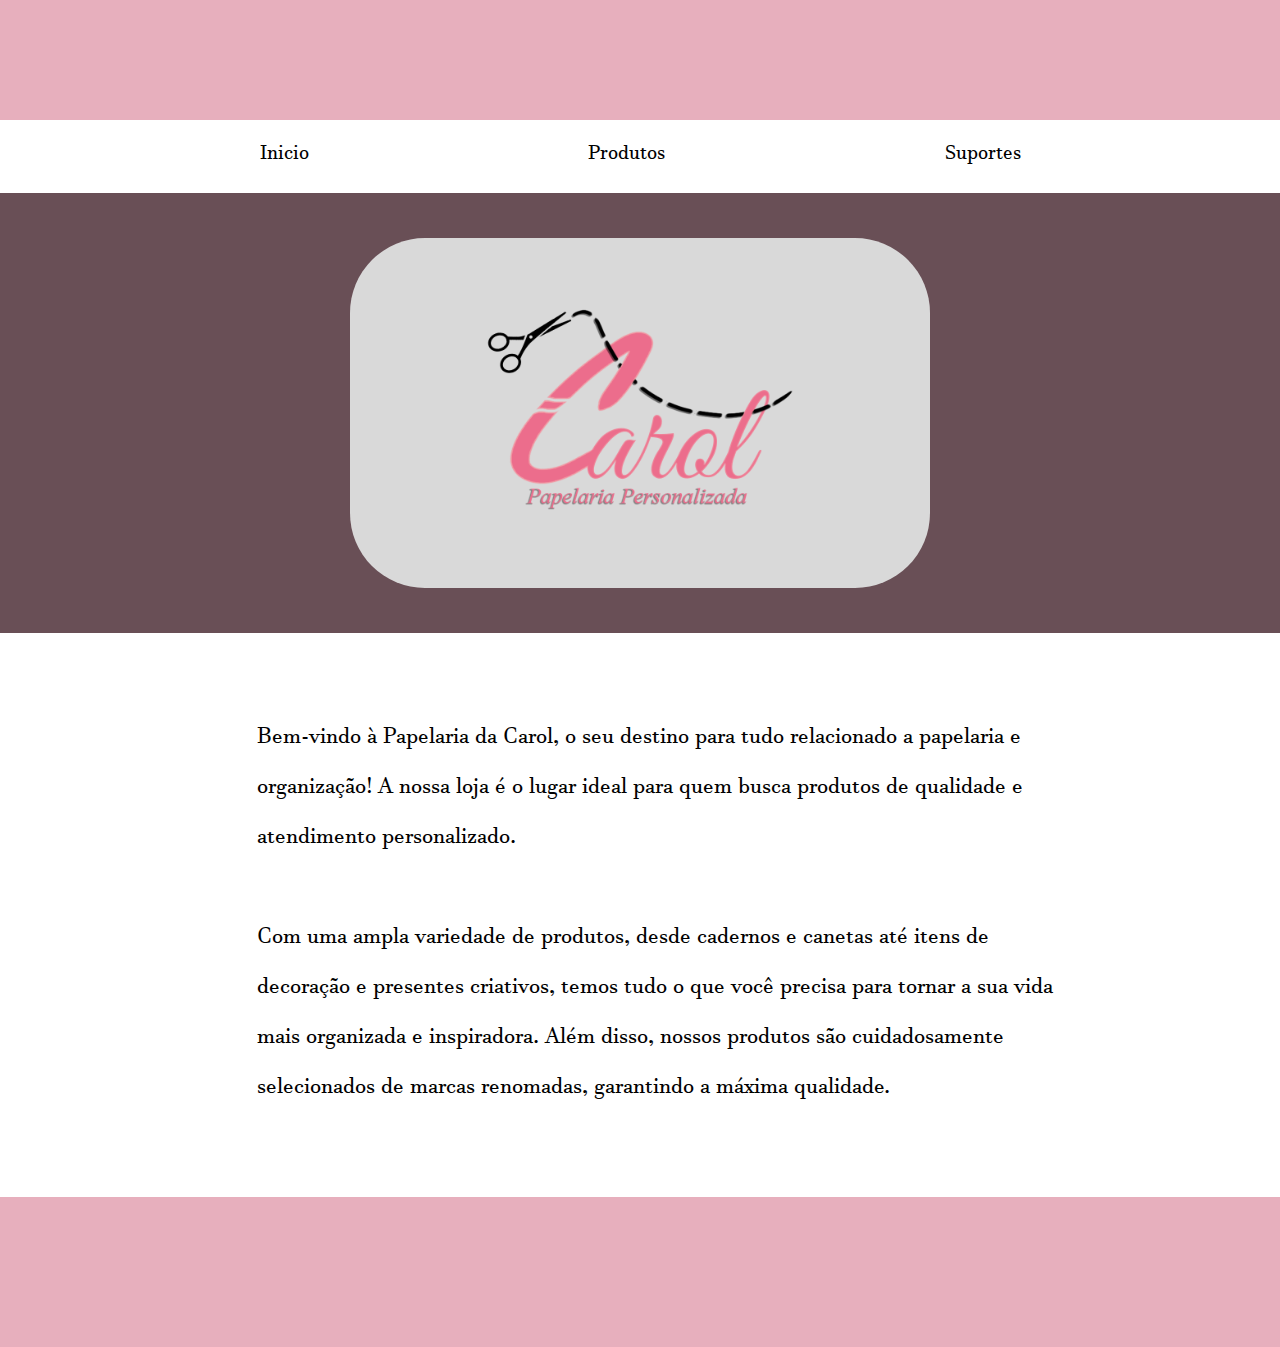
<file: index.html>
<!DOCTYPE html>
<html lang="en">
<head>
    <meta charset="UTF-8">
    <meta http-equiv="X-UA-Compatible" content="IE=edge">
    <meta name="viewport" content="width=device-width, initial-scale=1.0">
    <link rel="stylesheet" href="./style.css">
    <title>Papelaria Carol</title>
</head>
<body>
    <div id="cabe"></div>
    <nav>
        <a href="./index.html">Inicio</a>
        <a href="./pages/produtos.html">Produtos</a>
        <a href="./pages/sup.html">Suportes</a>
    </nav>
    <div id="Tela">
        <div id="TelaLogo">
            <img src="./imgs/logo.png">
        </div>
    </div>
    <div id="sobre">
        <p>Bem-vindo à Papelaria da Carol, o seu destino para tudo relacionado a papelaria e<br> organização! A nossa loja é o lugar ideal para quem busca produtos de qualidade e<br> atendimento personalizado.<br> <br>

            Com uma ampla variedade de produtos, desde cadernos e canetas até itens de<br> decoração e presentes criativos, temos tudo o que você precisa para tornar a sua vida<br> mais organizada e inspiradora. Além disso, nossos produtos são cuidadosamente<br> selecionados de marcas renomadas, garantindo a máxima qualidade.</p>
    </div>
    <footer></footer>
</body>
</html>
</file>
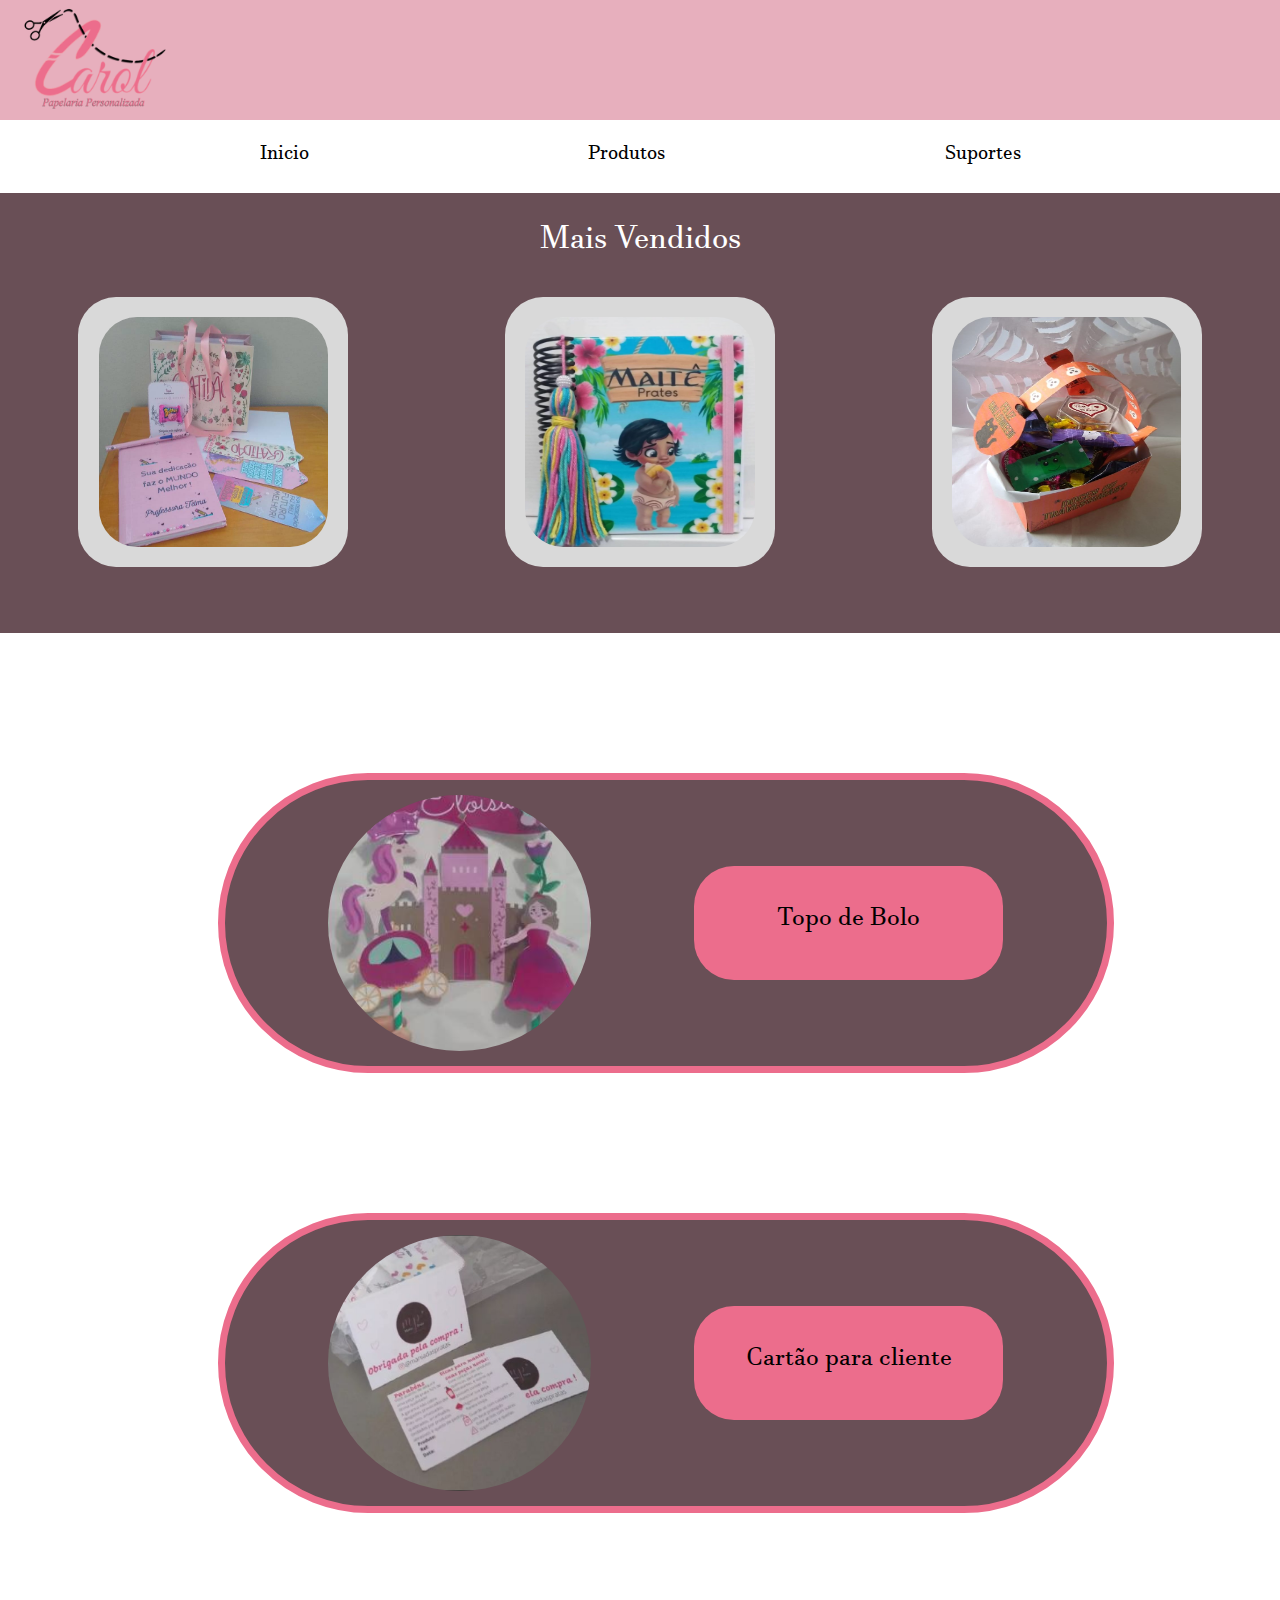
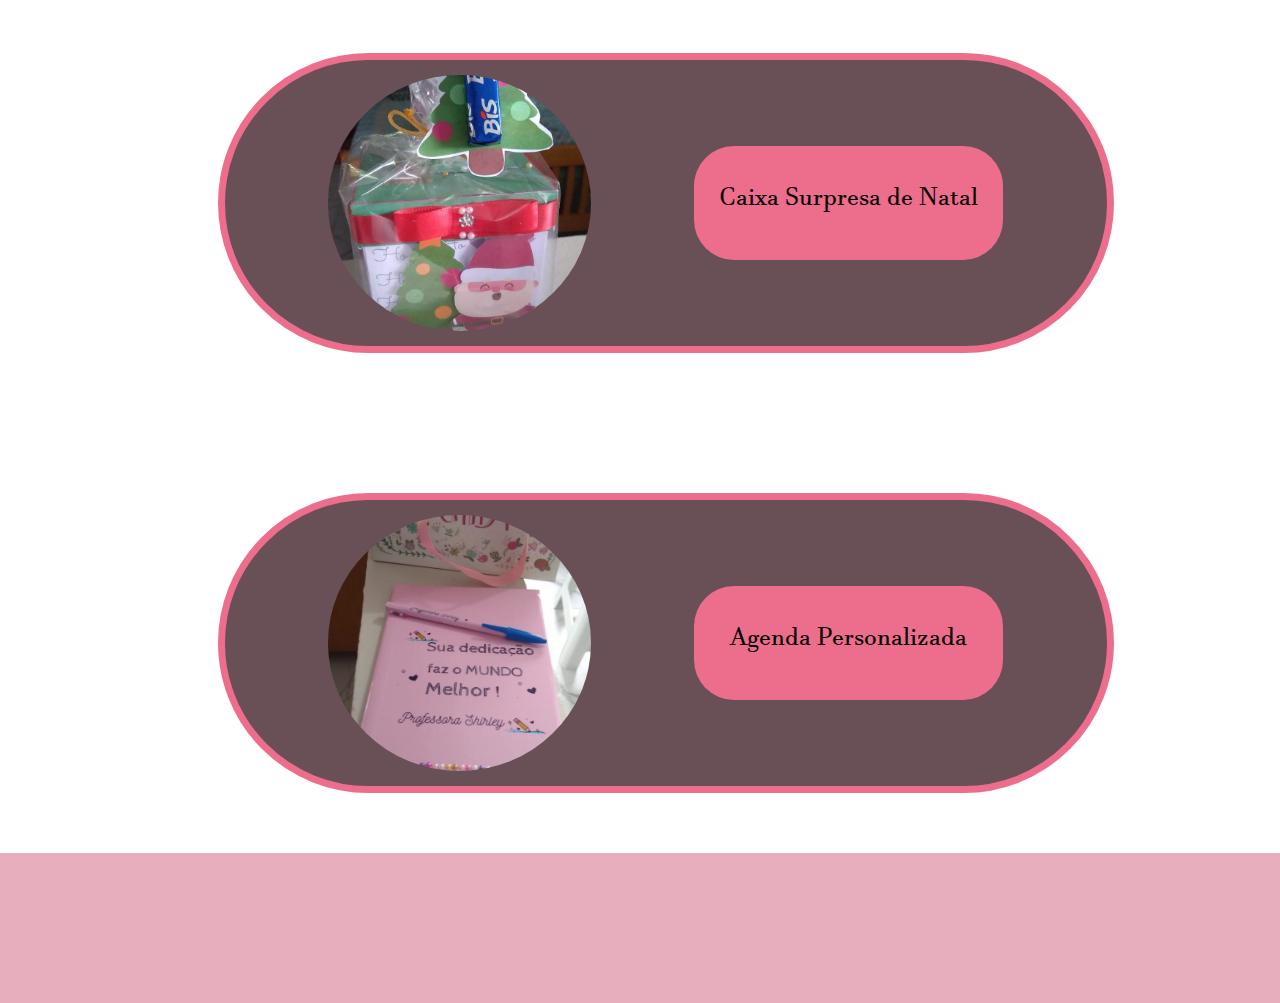
<file: pages/produtos.html>
<!DOCTYPE html>
<html lang="en">
<head>
    <meta charset="UTF-8">
    <meta http-equiv="X-UA-Compatible" content="IE=edge">
    <meta name="viewport" content="width=device-width, initial-scale=1.0">
    <link rel="stylesheet" href="../style.css">
    <title>Produtos</title>
</head>
<body>
    <div id="cabe">
        <img src="../imgs/logo.png">
    </div>
    <nav>
        <a href="../index.html">Inicio</a>
        <a href="./produtos.html">Produtos</a>
        <a href="./sup.html">Suportes</a>
    </nav>
    <div id="Telaprod">
        <p><span id="TextDesktop">Mais Vendidos</span> <span id="TextMobile">Mais Vendido</span></p>
        <div id="imagens">
            <div class="prod" id="TelaProdImg1"><img src="../imgs/vendi1.jpg"></div>
            <div class="prod" id="TelaProdImg2"><img src="../imgs/vendi2.jpeg"></div> 
            <div class="prod" id="TelaProdImg3"><img src="../imgs/vendi3.jpeg"></div>
        </div>
    </div>
    <div class="grid">
        <div id="img1">
            <div class="text"><br>Se quiser ver mais templates acesse o insta!</div>
        </div>
        <p>Topo de Bolo</p>
    </div>
    <div class="grid">
        <div id="img2">
            <div class="text"><br>Se quiser ver mais templates acesse o insta!</div>
        </div>
        <p>Cartão para cliente</p>
    </div>
    <div class="grid">
        <div id="img3">
            <div class="text"><br>Se quiser ver mais templates acesse o insta!</div>
        </div>
        <p>Caixa Surpresa de Natal</p>
    </div>
    <div class="grid">
        <div id="img4">
            <div class="text"><br>Se quiser ver mais templates acesse o insta!</div>
        </div>
        <p>Agenda Personalizada</p>
    </div>
    <footer></footer>
</body>
</html>
</file>
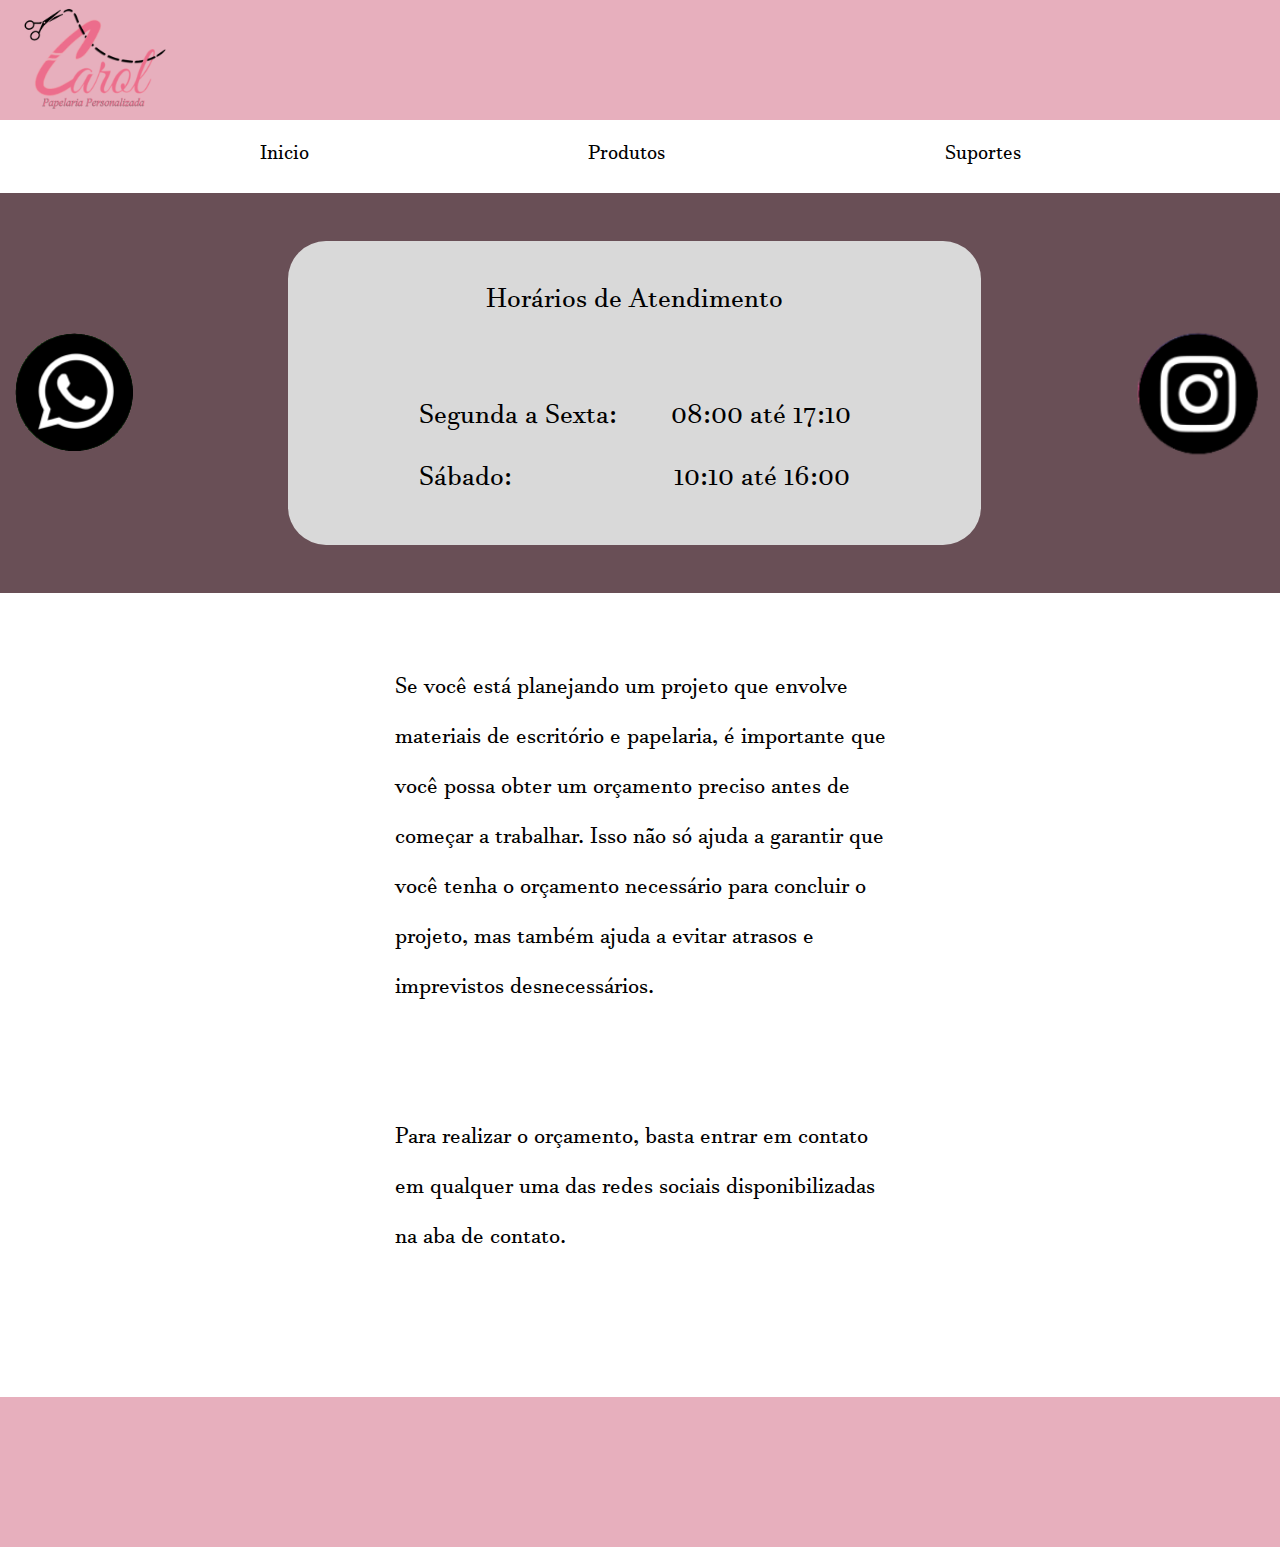
<file: pages/sup.html>
<!DOCTYPE html>
<html lang="en">
<head>
    <meta charset="UTF-8">
    <meta http-equiv="X-UA-Compatible" content="IE=edge">
    <meta name="viewport" content="width=device-width, initial-scale=1.0">
    <link rel="stylesheet" href="../style.css">
    <title>Suporte</title>
</head>
<body>
    <div id="cabe">
        <img src="../imgs/logo.png">
    </div>
    <nav>
        <a href="../index.html">Inicio</a>
        <a href="./produtos.html">Produtos</a>
        <a href="./sup.html">Suportes</a>
    </nav>
    <div id="TelaprodSup">
        <div id="whats">
            <a href="https://api.whatsapp.com/send/?phone=5511954705993&text&type=phone_number&app_absent=0"><img src="../imgs/logoWhats.png"></a>
        </div>
        <div id="AgendaSup">
            <p>Horários de Atendimento</p>
            <p id="Hora">Segunda a Sexta:&emsp;&emsp;08:00 até 17:10<br>Sábado:&emsp;&emsp;&emsp;&emsp;&emsp;&emsp;10:10 até 16:00</p>
        </div>
        <div id="insta">
            <a href="https://www.instagram.com/_personalizadoscarol/"><img src="../imgs/logoInsta.png"></a>
        </div>
    </div>
    <div id ="sobreSup">
        <p>Se você está planejando um projeto que envolve<br>materiais de escritório e papelaria, é importante que <br>você possa obter um orçamento preciso antes de <br>começar a trabalhar. Isso não só ajuda a garantir que <br>você tenha o orçamento necessário para concluir o <br>projeto, mas também ajuda a evitar atrasos e <br>imprevistos desnecessários.<br><br><br>Para realizar o orçamento, basta entrar em contato <br>em qualquer uma das redes sociais disponibilizadas<br>na aba de contato.</p>
    </div>
    <footer></footer>
</body>
</html>
</file>
<file: style.css>
@font-face {
    font-family: javanase-text;
    src: url("./font/javanese-text.ttf");
}

* {
    box-sizing: border-box;
}

body {
    margin: 0px;
}

a {

}

#cabe {
    display: flex;
    align-items: center;
    width: 100%;
    height: 120px;
    background-color: #E7AFBD;
    padding-top: 25px;
}

#cabe img{
    width: 190px;
    height: 200px;
}

nav {
    display: flex;
    width: 100%;
    height: 73px;
    justify-content: space-evenly;
    align-items: center;
}

nav a{
    font-size: 20px;
    font-family: javanase-text;
    transition: all 0.5s;
    color: black;
    text-decoration: none;
    padding: 14px 20px;
}

nav a:hover {
    background-color: #EC6D8C;
    color: white;
}

#Tela {
    display: flex;
    justify-content: center;
    align-items: center;
    width: 100%;
    height: 440px;
    background: #694F56;
}

#TelaLogo {
    display: flex;
    background-color: #D9D9D9;
    border-radius: 75px;
    width: 580px;
    height: 350px;
    justify-content: center;
}
    #Tela img {
    position: relative;
    width: 410px;
    height: 400px;
}

#Telaprod {
    display: flex;
    flex-direction: column;
    justify-content: space-between;
    align-items: center;
    width: 100%;
    height: 440px;
    background: #694F56;
}
#imagens {
    width: 100%;
    height: 400px;
    display: flex;
    justify-content: space-around;
    align-items: center;
    padding-bottom: 10px;
    flex-wrap: wrap;
    overflow: hidden;
    margin-bottom: 40px;
}

.prod {
    display: flex;
    width: 270px;
    height: 270px;
    border-radius: 38px;
    transition: all .5s;
    justify-content: center;
    align-items: center;
    background-color: #D9D9D9;
}

.prod:hover {
    transform: scale(1.1);
}

#Telaprod p{
    display: flex;
    font-size: 32px;
    color: white;
    margin: 0 auto;
    padding-top: 15px;
    font-family: javanase-text;
}

#Agenda {
    position: absolute;
    width: 80%;
    height: 30%;
    background-color: #D9D9D9;
    border-radius: 38px;
    display: flex;
    justify-content: center;
    align-items: center;
    flex-flow: column;
}

#AgendaSup {
    width: 55%;
    height: 80%;
    background-color: #D9D9D9;
    border-radius: 38px;
    display: flex;
    justify-content: center;
    align-items: center;
    flex-flow: column;
}

#AgendaSup p{
    font-family: javanase-text;
    color: black;
    justify-content: center;
    font-size: 170%;
}

#Agenda p{
    font-family: javanase-text;
    color: black;
    justify-content: center;
    font-size: 170%;
}

#sobre {
    display: flex;
    width: 100%;
    justify-content: space-around;
    padding-top: 30px;
}

#sobre p{
    font-size: 22px;
    padding-left: 30px;
    padding-top: 30px;
    font-family: javanase-text;
}

#sobre img{
    width: 44%;
    height: 44%;
}

#TelaprodSup {
    display: flex;
    box-sizing: border-box;
    justify-content: space-between;
    align-items: center;
    width: 100%;
    height: 400px;
    background: #694F56;
    padding: 10px;
}

#whats {
    background-image: url(./imgs/logoWhatsColor.png);
    width: 130px;
    height: 130px;
    background-size: 100% auto;
    background-repeat: no-repeat;
}

#whats img{
    transition: all .5s;
    position: relative;
    width: 130px;
}

#whats img:hover{
    opacity: 0;

}

#insta {
    background-image: url(./imgs/logoInstaColor.png);
    width: 141px;
    height: 129px;
    background-size: 100% auto;
    background-repeat: no-repeat;
}

#insta img{
    transition: all .5s;
    position: relative;
    right: 3px;
    width: 144px;
    height: 132px;;
}

#insta img:hover{
    opacity: 0;
}

#logo {
    width: 100%;
    height: 150%;
    justify-content: center;
    display: flex;
}

#logo img {
    width: 420px;
    height: 400px;
}

#sobreSup {
    position: relative;
    display: flex;
    font-size: 22px;
    font-family: javanase-text;
    width: 100%;
    padding: 50px 50px;
    align-items: center;
    justify-content: center;
}

#sobreProd {
    display: flex;
    width: 100%;
    height: 400px;
    background-color: #694F56;
    justify-content: space-between;
    align-items: center;
}

.prod img{
    border-radius: 38px;
    width: 85%;
    height: 85%;
}

.grid {
    display: flex;
    width: 70%;
    height: 300px;
    justify-content: space-evenly;
    align-items: center;
    margin-top: 140px;
    background-color: #694F56;
    border-radius: 180px;
    position: relative;
    left: 17%;
    border: #EC6D8C solid 7px;
}


.grid p{
    width: 35%;
    height: 40%;
    display: flex;
    font-size: 25px;
    color: black;
    font-family: javanase-text;
    background-color: #EC6D8C;
    background-position: center;
    background-size: 441px;
    justify-content: center;
    align-items: center;
    border-radius: 40px;
    background-repeat: no-repeat;
    transition: all 0.5s;
}

.grid img{
    border-radius: 50%;
    width: 262.58px;
    height: 255.52px;
    transition: all 0.5s;
}

.grid p:hover{
    background-color: white;
}

#img1 {
    width: 262.58px;
    height: 255.52px;
    border-radius: 50%;
    background-color: white;
    background-image: url(./imgs/TBolo.png);
    transition: all 0.5s;
    background-position: center;
    background-size: 263px;
    background-repeat: no-repeat;
}

#img2 {
    width: 262.58px;
    height: 255.52px;
    border-radius: 50%;
    background-color: white;
    background-image: url(./imgs/CartPCliente.png);
    transition: all 0.5s;
    background-position: center;
    background-size: 263px;
    background-repeat: no-repeat;
}

#img3 {
    width: 262.58px;
    height: 255.52px;
    border-radius: 50%;
    background-color: white;
    background-image: url(./imgs/CaixaCofNatal.png);
    transition: all 0.5s;
    background-position: center;
    background-size: 263px;
    background-repeat: no-repeat;
}

#img4 {
    width: 262.58px;
    height: 255.52px;
    border-radius: 50%;
    background-color: white;
    background-image: url(./imgs/AgendaP.png);
    transition: all 0.5s;
    background-position: center;
    background-size: 263px;
    background-repeat: no-repeat;
}


.text {
    width: 262.58px;
    height: 255.52px;
    border-radius: 50%;
    background-color: #d9d9d95d;
    transition: all 0.5s;
    font-size: 26px;
    display: flex;
    align-items: center;
    text-align: center;
    font-family: javanase-text;
    opacity: 0;
}

.text:hover {
    opacity: 1;
}

#TextMobile {
    display: none;
}

footer {
    margin-top: 60px;
    width: 100%;
    height: 150px;
    background-color: #E7AFBD;
}

@media (max-width: 1078px){
    .grid p{
        font-size: 20px;
    }
}
@media (max-width: 1048px){
    #AgendaSup p{
        font-size: 20px;
    }
}

@media (max-width: 874px){
    .grid p{
        width: 40%;
        height: 50%;
        font-size: 15px
    }
}

@media (max-width: 840px){
    #TelaProdImg2 {
        display: none;
    }
}

@media (max-width: 815px){
    #AgendaSup p{
        font-size: 18px;
    }
}

@media (max-width: 767px){
    .grid {
        border: none;
        background-color: #694F56;
        justify-content: space-around;
        border-radius: 40px;
    }
    .grid p:hover {
        background-color: #D9D9D9;
    }
    #img1, #img2, #img3, #img4{
        border: #EC6D8C solid 3px;
        width: 200px;
        height: 200px;
        background-size: 200px;
    }
    #img1 {
    background-position-y: 0px;
    }
    .text {
        width: 194px;
        height: 194px;
        font-size: 20px
    }
}

@media (max-width: 757px){
    #AgendaSup {
        width: 64%;
        height: 69%;
    }
    #AgendaSup p{
        font-size: 18px;
    }
    #whats {
        position: absolute;
        right: 8%;
        top: 424px;
        width: 110px;
        height: 110px;
    }
    #whats img {
        width: 110px;
    }
    #insta {
        position: absolute;
        right: 7%;
        top: 255px;
        width: 121px;
        height: 109px;
    }
    #insta img {
        width: 124px;
        height: 112px;
    }
}

@media (max-width: 640px){
    #Tela img {

    }
    #TelaLogo {

    }
}

@media (max-width: 608px){
    #Agenda p{
        font-size: 150%
    }

}


@media (max-width: 540px){
    .grid {
        flex-direction: column-reverse;
        background-color: #694F56;
        border-radius: 20px;
        height: 350px;
        padding-bottom: 20px;
    }

    .grid p {
        width: 79%;
        height: 15%;
        font-size: 18px;
    }
    .text{
        width: 215px;
        height: 215px;
        font-size: 24px;
    }
    #img1, #img2, #img3, #img4 {
        border: #EC6D8C solid 3px;
        width: 220px;
        height: 220px;
        background-size: 220px;
    }
    #sobreSup {
        font-size: 18px;
    }
}

@media (max-width: 550px){
    #TelaProdImg1 {
        display: none;
    }
    #TextMobile {
        display: block;

    }
    #TextDesktop {
        display: none;
    }
}

@media (max-width: 533px){
    #Agenda p{
        font-size: 130%
    }
}

@media (max-width: 465px){
    #Agenda p{
        font-size: 120%
    }
    #sobre img{
        display: none;
    }
}

@media (max-width: 423px){
    #Agenda p{
        font-size: 96%
    }
}

@media (max-width: 440px){
    #whats {
        width: 92px;
        height: 92px;
        top: 437px;
        right: 5%;
    }
    #whats img {
        width: 92px;
    }
    #insta {
        width: 103px;
        height: 91px;
        right: 3%;
    }
    #insta img {
        width: 106px;
        height: 94px;
    }
    #AgendaSup p {
        font-size: 13px;
    }
}

@media (max-width: 550px){
    #Tela img {
        position: relative;
        width: 370px;
        height: 360px;
    }
    #TelaLogo {
        width: 281px;
        height: 300px;
    }
}
</file>
